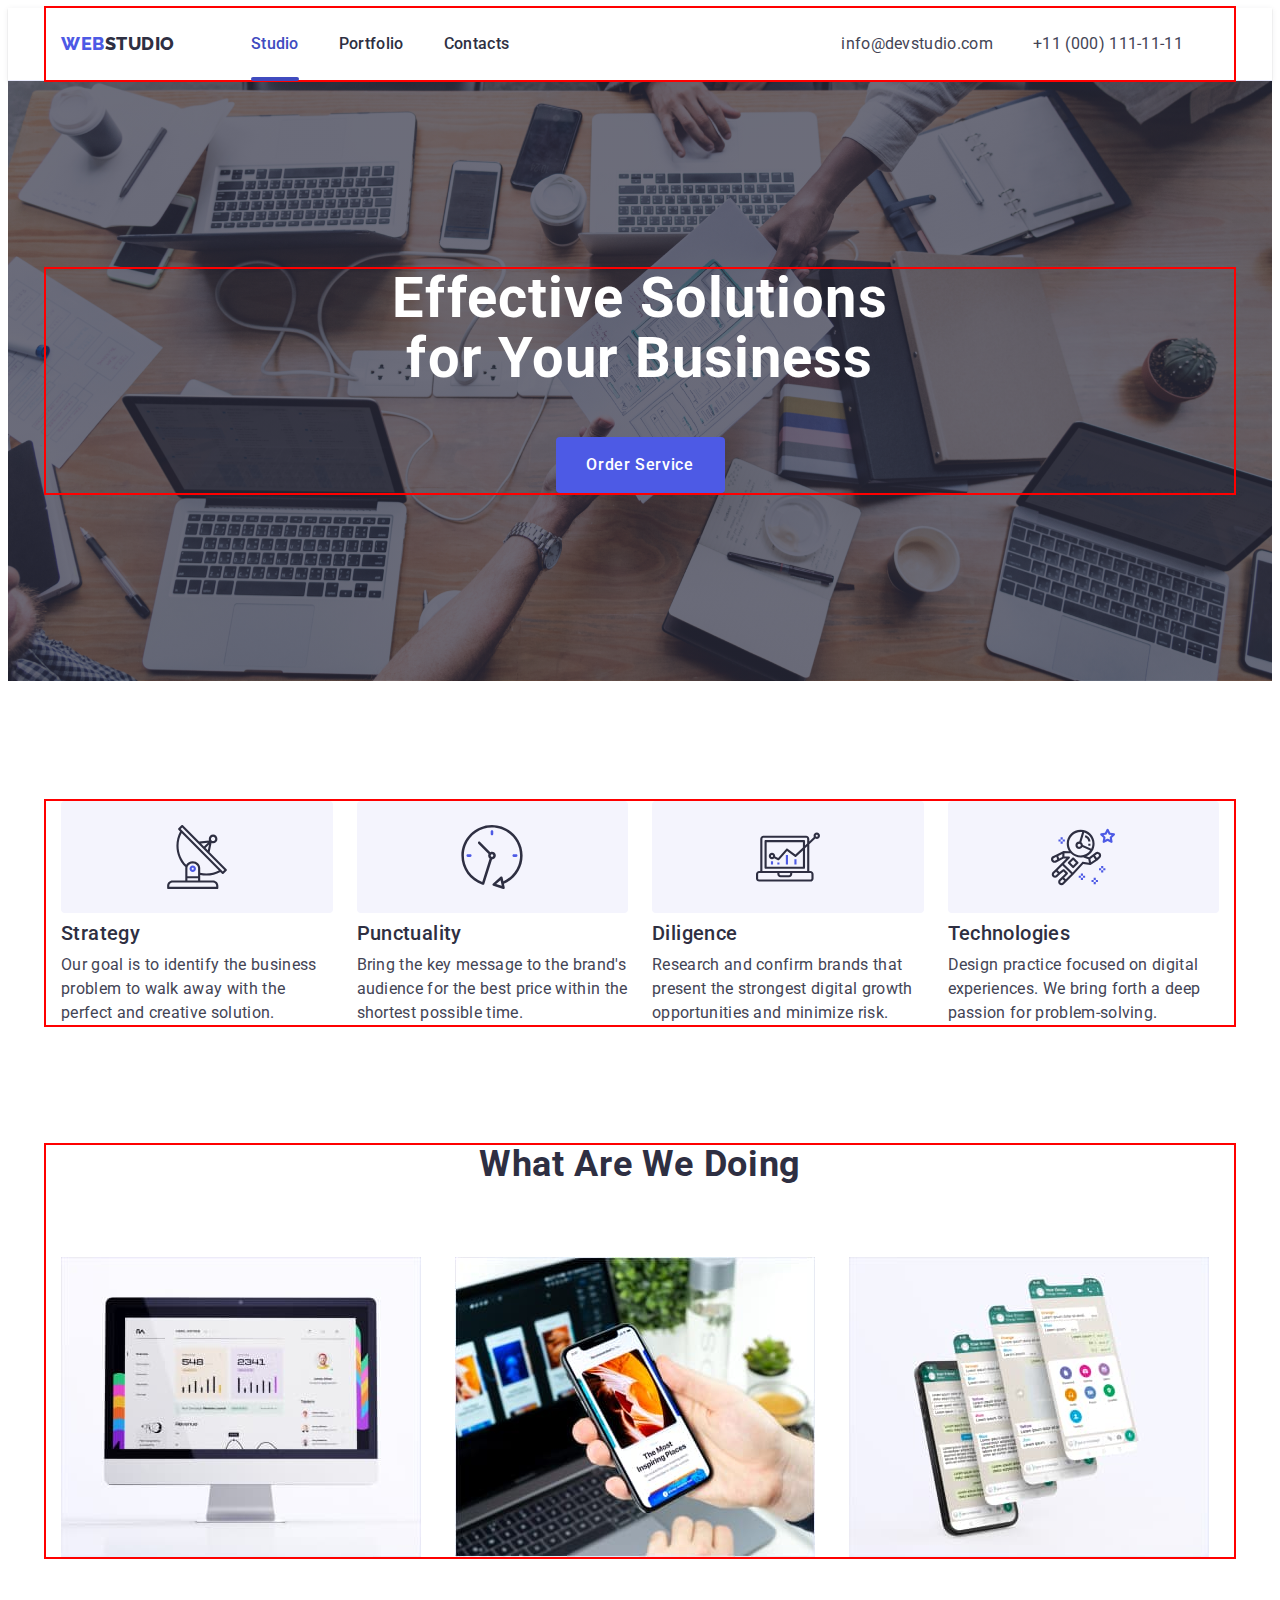
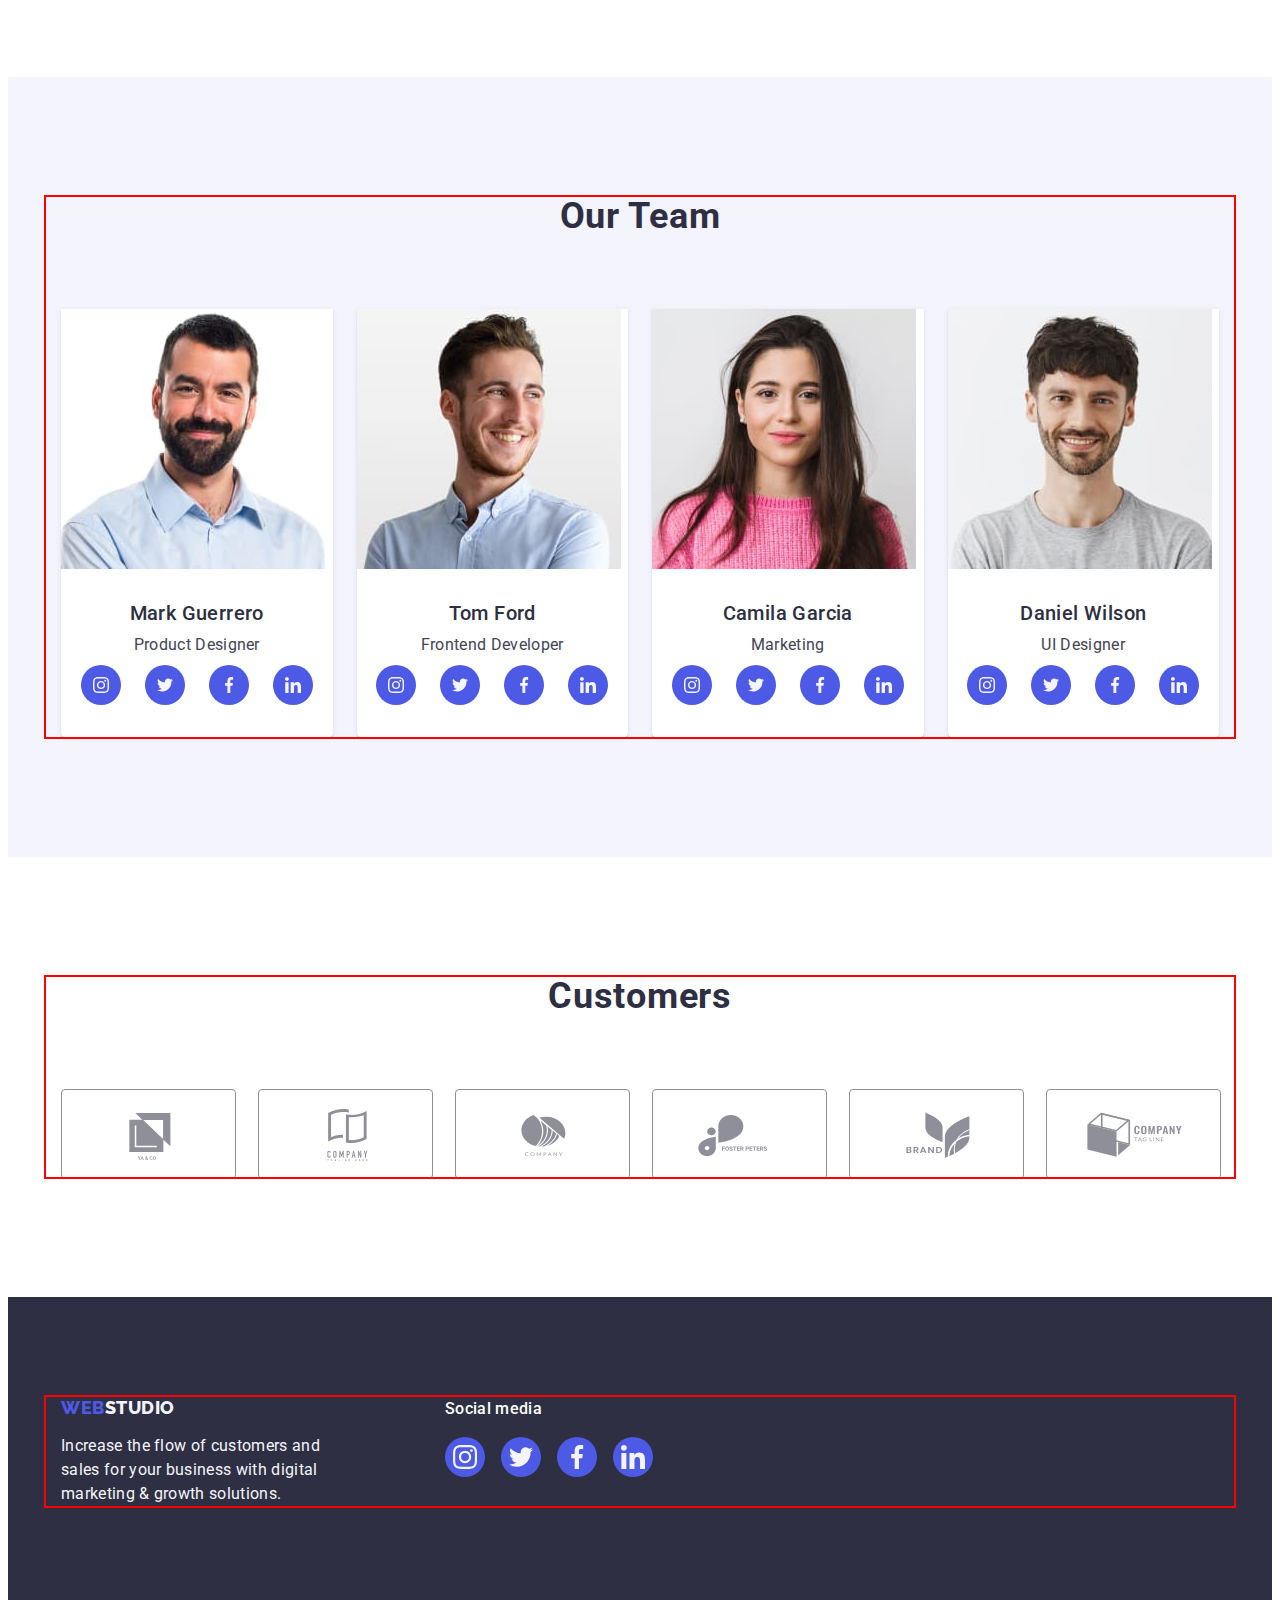
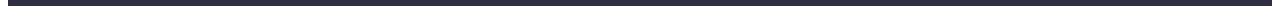
<file: index.html>
<!DOCTYPE html>
<html lang="en">
  <head>
    <meta charset="UTF-8" />
    <meta http-equiv="X-UA-Compatible" content="IE=edge" />
    <meta name="viewport" content="width=device-width, initial-scale=1.0" />
    <link rel="preconnect" href="https://fonts.googleapis.com" />
    <link rel="preconnect" href="https://fonts.gstatic.com" crossorigin />
    <link
      href="https://fonts.googleapis.com/css2?family=Raleway:wght@800&family=Roboto:wght@400;500;700&display=swap"
      rel="stylesheet"
    />
    <title>WebStudio</title>
    <link
      rel="stylesheet"
      href="https://cdnjs.cloudflare.com/ajax/libs/modern-normalize/2.0.0/modern-normalize.min.css"
      integrity="sha512-4xo8blKMVCiXpTaLzQSLSw3KFOVPWhm/TRtuPVc4WG6kUgjH6J03IBuG7JZPkcWMxJ5huwaBpOpnwYElP/m6wg=="
      crossorigin="anonymous"
      referrerpolicy="no-referrer"
    />
    <link rel="stylesheet" href="./css/styles.css" />
  </head>
  <body>
    <header class="header">
      <div class="container header-container">
        <nav class="header-navigation">
          <a href="./index.html" class="header-logo link"
            >Web<span class="header-logo-span">Studio</span></a
          >
          <ul class="header-menu link list">
            <li class="header-menu-item">
              <a href="./index.html" class="header-menu-link link current">Studio</a>
            </li>
            <li class="header-menu-item">
              <a href="./portfolio.html" class="header-menu-link link"
                >Portfolio</a
              >
            </li>
            <li class="header-menu-item">
              <a href="" class="header-menu-link link">Contacts</a>
            </li>
          </ul>
        </nav>

        <address class="header-address">
          <ul class="header-address-list list">
            <li class="header-address-item">
              <a
                href="mailto:info@devstudio.com"
                class="header-address-link link"
                >info@devstudio.com</a
              >
            </li>
            <li class="header-address-item">
              <a href="tel:+110001111111" class="header-address-link link"
                >+11 (000) 111-11-11</a
              >
            </li>
          </ul>
        </address>
      </div>
    </header>
    <main>
      <section class="hero">
        <div class="container hero-container">
          <h1 class="hero-title">Effective Solutions for Your Business</h1>
          <button type="button" class="hero-button" data-modal-open>
            Order Service
          </button>
        </div>
      </section>

      <section class="advantages">
        <div class="container advantages-container">
          <h2 hidden class="advantages-title visually-hidden">
            our advantages
          </h2>
          <ul class="advantages-list list">
            <li class="advantages-list-item">
              <div class="advantages-iconbox">
                <svg class="advantages-icon" width="64" height="64">
                  <use href="./images/icons.svg#icon-antenna-1-1"></use>
                </svg>
              </div>
              <h3 class="advantages-list-title section-subtitle">Strategy</h3>
              <p class="advantages-list-text section-text">
                Our goal is to identify the business problem to walk away with
                the perfect and creative solution.
              </p>
            </li>
            <li class="advantages-list-item">
              <div class="advantages-iconbox">
                <svg class="advantages-icon" width="64" height="64">
                  <use href="./images/icons.svg#icon-clock-1-1"></use>
                </svg>
              </div>
              <h3 class="advantages-list-title section-subtitle">
                Punctuality
              </h3>
              <p class="advantages-list-text section-text">
                Bring the key message to the brand's audience for the best price
                within the shortest possible time.
              </p>
            </li>
            <li class="advantages-list-item">
              <div class="advantages-iconbox">
                <svg class="advantages-icon" width="64" height="64">
                  <use href="./images/icons.svg#icon-diagram-1-1"></use>
                </svg>
              </div>
              <h3 class="advantages-list-title section-subtitle">Diligence</h3>
              <p class="advantages-list-text section-text">
                Research and confirm brands that present the strongest digital
                growth opportunities and minimize risk.
              </p>
            </li>
            <li class="advantages-list-item">
              <div class="advantages-iconbox">
                <svg class="advantages-icon" width="64" height="64">
                  <use href="./images/icons.svg#icon-astronaut-1-1"></use>
                </svg>
              </div>
              <h3 class="advantages-list-title section-subtitle">
                Technologies
              </h3>
              <p class="advantages-list-text section-text">
                Design practice focused on digital experiences. We bring forth a
                deep passion for problem-solving.
              </p>
            </li>
          </ul>
        </div>
      </section>

      <section class="dev">
        <div class="container dev-container">
          <h2 class="dev-title section-title">What are we doing</h2>
          <ul class="dev-list list">
            <li class="dev-list-item">
              <img src="./images/imac.jpg" alt="imac on table" width="360" />
            </li>
            <li class="dev-list-item">
              <img
                src="./images/iphone.jpg"
                alt="iphone in human hands"
                width="360"
              />
            </li>
            <li class="dev-list-item">
              <img
                src="./images/iphoneWA.jpg"
                alt="application for iphone"
                width="360"
              />
            </li>
          </ul>
        </div>
      </section>

      <section class="team">
        <div class="container">
          <h2 class="team-title section-title">Our Team</h2>
          <ul class="team-list list">
            <li class="team-list-item">
              <img src="./images/human4.jpg" alt="mark photo" width="264" />
              <div class="team-wrap">
                <h3 class="team-list-name section-subtitle">Mark Guerrero</h3>
                <p class="team-list-pos section-text">Product Designer</p>
                <ul class="teamicons-list list">
                  <li class="teamicons-item">
                    <a href="" class="teamicons-a">
                      <svg class="teamicons-icon" width="16" height="16">
                        <use href="./images/icons.svg#icon-instagram"></use>
                      </svg>
                    </a>
                  </li>
                  <li class="teamicons-item">
                    <a href="" class="teamicons-a">
                      <svg class="teamicons-icon" width="16" height="16">
                        <use href="./images/icons.svg#icon-twitter"></use>
                      </svg>
                    </a>
                  </li>
                  <li class="teamicons-item">
                    <a href="" class="teamicons-a">
                      <svg class="teamicons-icon" width="16" height="16">
                        <use href="./images/icons.svg#icon-facebook"></use>
                      </svg>
                    </a>
                  </li>
                  <li class="teamicons-item">
                    <a href="" class="teamicons-a">
                      <svg class="teamicons-icon" width="16" height="16">
                        <use href="./images/icons.svg#icon-linkedin"></use>
                      </svg>
                    </a>
                  </li>
                </ul>
              </div>
            </li>
            <li class="team-list-item">
              <img src="./images/human3.jpg" alt="tom photo" width="264" />
              <div class="team-wrap">
                <h3 class="team-list-name section-subtitle">Tom Ford</h3>
                <p class="team-list-pos section-text">Frontend Developer</p>
                <ul class="teamicons-list list">
                  <li class="teamicons-item">
                    <a href="" class="teamicons-a">
                      <svg class="teamicons-icon" width="16" height="16">
                        <use href="./images/icons.svg#icon-instagram"></use>
                      </svg>
                    </a>
                  </li>
                  <li class="teamicons-item">
                    <a href="" class="teamicons-a">
                      <svg class="teamicons-icon" width="16" height="16">
                        <use href="./images/icons.svg#icon-twitter"></use>
                      </svg>
                    </a>
                  </li>
                  <li class="teamicons-item">
                    <a href="" class="teamicons-a">
                      <svg class="teamicons-icon" width="16" height="16">
                        <use href="./images/icons.svg#icon-facebook"></use>
                      </svg>
                    </a>
                  </li>
                  <li class="teamicons-item">
                    <a href="" class="teamicons-a">
                      <svg class="teamicons-icon" width="16" height="16">
                        <use href="./images/icons.svg#icon-linkedin"></use>
                      </svg>
                    </a>
                  </li>
                </ul>
              </div>
            </li>
            <li class="team-list-item">
              <img src="./images/human2.jpg" alt="camila photo" width="264" />
              <div class="team-wrap">
                <h3 class="team-list-name section-subtitle">Camila Garcia</h3>
                <p class="team-list-pos section-text">Marketing</p>
                <ul class="teamicons-list list">
                  <li class="teamicons-item">
                    <a href="" class="teamicons-a">
                      <svg class="teamicons-icon" width="16" height="16">
                        <use href="./images/icons.svg#icon-instagram"></use>
                      </svg>
                    </a>
                  </li>
                  <li class="teamicons-item">
                    <a href="" class="teamicons-a">
                      <svg class="teamicons-icon" width="16" height="16">
                        <use href="./images/icons.svg#icon-twitter"></use>
                      </svg>
                    </a>
                  </li>
                  <li class="teamicons-item">
                    <a href="" class="teamicons-a">
                      <svg class="teamicons-icon" width="16" height="16">
                        <use href="./images/icons.svg#icon-facebook"></use>
                      </svg>
                    </a>
                  </li>
                  <li class="teamicons-item">
                    <a href="" class="teamicons-a">
                      <svg class="teamicons-icon" width="16" height="16">
                        <use href="./images/icons.svg#icon-linkedin"></use>
                      </svg>
                    </a>
                  </li>
                </ul>
              </div>
            </li>
            <li class="team-list-item">
              <img src="./images/human1.jpg" alt="daniel photo" width="264" />
              <div class="team-wrap">
                <h3 class="team-list-name section-subtitle">Daniel Wilson</h3>
                <p class="team-list-pos section-text">UI Designer</p>
                <ul class="teamicons-list list">
                  <li class="teamicons-item">
                    <a href="" class="teamicons-a">
                      <svg class="teamicons-icon" width="16" height="16">
                        <use href="./images/icons.svg#icon-instagram"></use>
                      </svg>
                    </a>
                  </li>
                  <li class="teamicons-item">
                    <a href="" class="teamicons-a">
                      <svg class="teamicons-icon" width="16" height="16">
                        <use href="./images/icons.svg#icon-twitter"></use>
                      </svg>
                    </a>
                  </li>
                  <li class="teamicons-item">
                    <a href="" class="teamicons-a">
                      <svg class="teamicons-icon" width="16" height="16">
                        <use href="./images/icons.svg#icon-facebook"></use>
                      </svg>
                    </a>
                  </li>
                  <li class="teamicons-item">
                    <a href="" class="teamicons-a">
                      <svg class="teamicons-icon" width="16" height="16">
                        <use href="./images/icons.svg#icon-linkedin"></use>
                      </svg>
                    </a>
                  </li>
                </ul>
              </div>
            </li>
          </ul>
        </div>
      </section>

      <section class="clients">
        <div class="container clients-container">
          <h2 class="clients-title">Customers</h2>
          <ul class="clients-list list">
            <li class="clients-item">
              <a href="" class="clients-link">
                <svg class="clients-icon" width="104" height="56">
                  <use href="./images/icons.svg#icon-clients"></use>
                </svg>
              </a>
            </li>
            <li class="clients-item">
              <a href="" class="clients-link">
                <svg class="clients-icon" width="104" height="56">
                  <use href="./images/icons.svg#icon-clients-1"></use>
                </svg>
              </a>
            </li>
            <li class="clients-item">
              <a href="" class="clients-link">
                <svg class="clients-icon" width="104" height="56">
                  <use href="./images/icons.svg#icon-clients-2"></use>
                </svg>
              </a>
            </li>
            <li class="clients-item">
              <a href="" class="clients-link">
                <svg class="clients-icon" width="104" height="56">
                  <use href="./images/icons.svg#icon-clients-3"></use>
                </svg>
              </a>
            </li>
            <li class="clients-item">
              <a href="" class="clients-link">
                <svg class="clients-icon" width="104" height="56">
                  <use href="./images/icons.svg#icon-clients-4"></use>
                </svg>
              </a>
            </li>
            <li class="clients-item">
              <a href="" class="clients-link">
                <svg class="clients-icon" width="104" height="56">
                  <use href="./images/icons.svg#icon-clients-5"></use>
                </svg>
              </a>
            </li>
          </ul>
        </div>
      </section>
    </main>
    <footer class="footer">
      <div class="container footer-container">
        <div class="footer-logo-text">
          <a href="./index.html" class="footer-logo link flogo"
            >Web<span class="footer-logo-span">Studio</span></a
          >
          <p class="footer-text">
            Increase the flow of customers and sales for your business with
            digital marketing & growth solutions.
          </p>
        </div>
        <div class="footer-social">
          <p class="footer-link-text">Social media</p>
          <ul class="footer-list list">
            <li class="footer-item">
              <a href="" class="footer-link">
                <svg class="footer-icon" width="24" height="24">
                  <use href="./images/icons.svg#icon-instagram"></use>
                </svg>
              </a>
            </li>
            <li class="footer-item">
              <a href="" class="footer-link">
                <svg class="footer-icon" width="24" height="24">
                  <use href="./images/icons.svg#icon-twitter"></use>
                </svg>
              </a>
            </li>
            <li class="footer-item">
              <a href="" class="footer-link">
                <svg class="footer-icon" width="24" height="24">
                  <use href="./images/icons.svg#icon-facebook"></use>
                </svg>
              </a>
            </li>
            <li class="footer-item">
              <a href="" class="footer-link">
                <svg class="footer-icon" width="24" height="24">
                  <use href="./images/icons.svg#icon-linkedin"></use>
                </svg>
              </a>
            </li>
          </ul>
        </div>        
      </div>
    </footer>
    <div class="backdrop is-hidden" data-modal>
      <div class="modal">
        <button type="button" class="modal-btn" data-modal-close>
          <svg class="modal-icon" width="8" height="8">
            <use href="./images/icons.svg#icon-close"></use>
          </svg>
        </button>
      </div>
    </div>
    <script src="./js/modal.js"></script>
  </body>
</html>
</file>
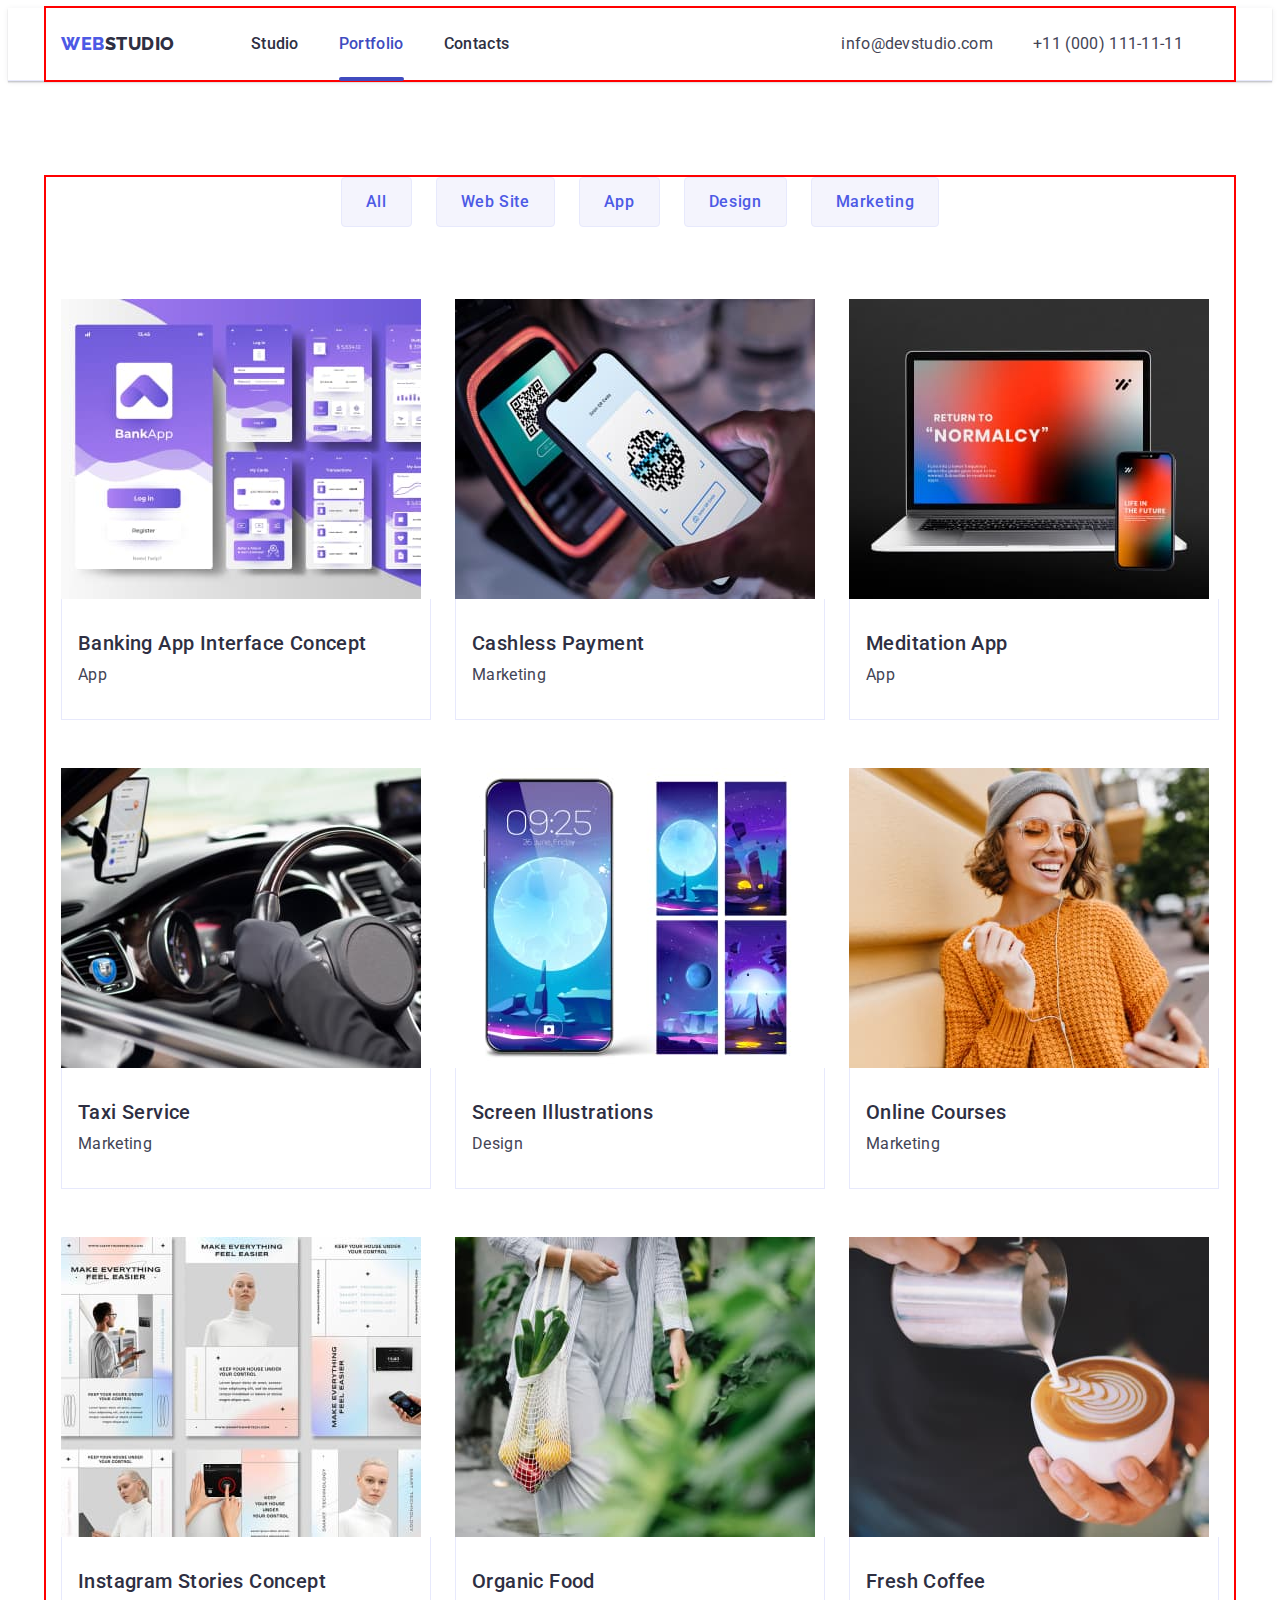
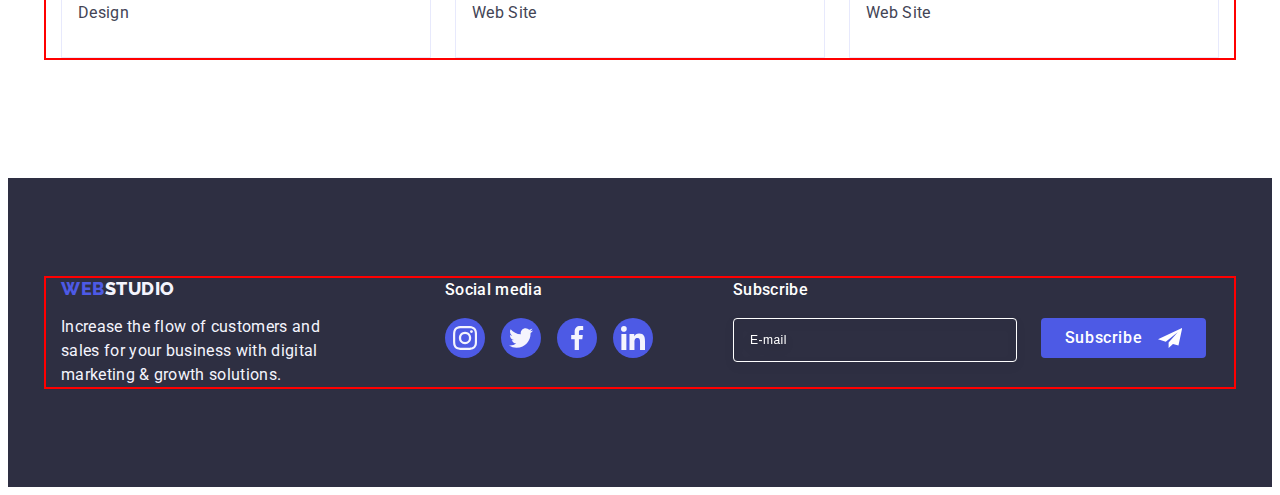
<file: portfolio.html>
<!DOCTYPE html>
<html lang="en">
  <head>
    <meta charset="UTF-8" />
    <meta http-equiv="X-UA-Compatible" content="IE=edge" />
    <meta name="viewport" content="width=device-width, initial-scale=1.0" />
    <link rel="preconnect" href="https://fonts.googleapis.com" />
    <link rel="preconnect" href="https://fonts.gstatic.com" crossorigin />
    <link
      href="https://fonts.googleapis.com/css2?family=Raleway:wght@800&family=Roboto:wght@400;500;700&display=swap"
      rel="stylesheet"
    />
    <title>WebStudio</title>
    <link
      rel="stylesheet"
      href="https://cdnjs.cloudflare.com/ajax/libs/modern-normalize/2.0.0/modern-normalize.min.css"
      integrity="sha512-4xo8blKMVCiXpTaLzQSLSw3KFOVPWhm/TRtuPVc4WG6kUgjH6J03IBuG7JZPkcWMxJ5huwaBpOpnwYElP/m6wg=="
      crossorigin="anonymous"
      referrerpolicy="no-referrer"
    />
    <link rel="stylesheet" href="./css/styles.css" />
  </head>
  <body>
    <header class="header">
      <div class="container header-container">
        <nav class="header-navigation">
          <a href="./index.html" class="header-logo link"
            >Web<span class="header-logo-span">Studio</span></a
          >
          <ul class="header-menu link list">
            <li class="header-menu-item">
              <a href="./index.html" class="header-menu-link link">Studio</a>
            </li>
            <li class="header-menu-item">
              <a href="./portfolio.html" class="header-menu-link link current"
                >Portfolio</a
              >
            </li>
            <li class="header-menu-item">
              <a href="" class="header-menu-link link">Contacts</a>
            </li>
          </ul>
        </nav>

        <address class="header-address">
          <ul class="header-address-list list">
            <li class="header-address-item">
              <a
                href="mailto:info@devstudio.com"
                class="header-address-link link"
                >info@devstudio.com</a
              >
            </li>
            <li class="header-address-item">
              <a href="tel:+110001111111" class="header-address-link link"
                >+11 (000) 111-11-11</a
              >
            </li>
          </ul>
        </address>
      </div>
    </header>
    <main>
      <section class="our-propositions">
        <div class="container">
          <h1 hidden class="proposition-title visually-hidden">
            Our propositions
          </h1>
          <ul class="propositions-list list">
            <li class="propositions-item">
              <button type="button" class="propositions-btn">All</button>
            </li>
            <li class="propositions-item">
              <button type="button" class="propositions-btn">Web Site</button>
            </li>
            <li class="propositions-item">
              <button type="button" class="propositions-btn">App</button>
            </li>
            <li class="propositions-item">
              <button type="button" class="propositions-btn">Design</button>
            </li>
            <li class="propositions-item">
              <button type="button" class="propositions-btn">Marketing</button>
            </li>
          </ul>

          <ul class="portfolio-list list">
            <li class="portfolio-item">
              <a href="" class="portfolio-link link">
                <div class="portfolio-hover">
                  <img
                    src="./images/imgprop3.jpg"
                    alt="mobile app inteface"
                    width="360"
                  />
                  <p class="portfolio-hover-text">
                    14 Stylish and User-Friendly App Design Concepts · Task
                    Manager App · Calorie Tracker App · Exotic Fruit Ecommerce
                    App · Cloud Storage App
                  </p>
                </div>
                <div class="portfolio-settings">
                  <h2 class="portfolio-title">Banking App Interface Concept</h2>
                  <p class="portfolio-text section-text">App</p>
                </div>
              </a>
            </li>

            <li class="portfolio-item">
              <a href="" class="portfolio-link link"
                ><div class="portfolio-hover">
                  <img
                    src="./images/imgprop2.jpg"
                    alt="cashless payment"
                    width="360"
                  />
                  <p class="portfolio-hover-text">
                    14 Stylish and User-Friendly App Design Concepts · Task
                    Manager App · Calorie Tracker App · Exotic Fruit Ecommerce
                    App · Cloud Storage App
                  </p>
                </div>
                <div class="portfolio-settings">
                  <h2 class="portfolio-title">Cashless Payment</h2>
                  <p class="portfolio-text section-text">Marketing</p>
                </div>
              </a>
            </li>

            <li class="portfolio-item">
              <a href="" class="portfolio-link link"
                ><div class="portfolio-hover">
                  <img
                    src="./images/imgprop1.jpg"
                    alt="meditation application"
                    width="360"
                  />
                  <p class="portfolio-hover-text">
                    14 Stylish and User-Friendly App Design Concepts · Task
                    Manager App · Calorie Tracker App · Exotic Fruit Ecommerce
                    App · Cloud Storage App
                  </p>
                </div>
                <div class="portfolio-settings">
                  <h2 class="portfolio-title">Meditation App</h2>
                  <p class="portfolio-text section-text">App</p>
                </div>
              </a>
            </li>

            <li class="portfolio-item">
              <a href="" class="portfolio-link link"
                ><div class="portfolio-hover">
                  <img
                    src="./images/imgprop4.jpg"
                    alt="mobile taxi application"
                    width="360"
                  />
                  <p class="portfolio-hover-text">
                    14 Stylish and User-Friendly App Design Concepts · Task
                    Manager App · Calorie Tracker App · Exotic Fruit Ecommerce
                    App · Cloud Storage App
                  </p>
                </div>
                <div class="portfolio-settings">
                  <h2 class="portfolio-title">Taxi Service</h2>
                  <p class="portfolio-text section-text">Marketing</p>
                </div>
              </a>
            </li>

            <li class="portfolio-item">
              <a href="" class="portfolio-link link"
                ><div class="portfolio-hover">
                  <img
                    src="./images/imgprop5.jpg"
                    alt="mobile screen"
                    width="360"
                  />
                  <p class="portfolio-hover-text">
                    14 Stylish and User-Friendly App Design Concepts · Task
                    Manager App · Calorie Tracker App · Exotic Fruit Ecommerce
                    App · Cloud Storage App
                  </p>
                </div>
                <div class="portfolio-settings">
                  <h2 class="portfolio-title">Screen Illustrations</h2>
                  <p class="portfolio-text section-text">Design</p>
                </div>
              </a>
            </li>

            <li class="portfolio-item">
              <a href="" class="portfolio-link link"
                ><div class="portfolio-hover">
                  <img
                    src="./images/imgprop6.jpg"
                    alt="online courses"
                    width="360"
                  />
                  <p class="portfolio-hover-text">
                    14 Stylish and User-Friendly App Design Concepts · Task
                    Manager App · Calorie Tracker App · Exotic Fruit Ecommerce
                    App · Cloud Storage App
                  </p>
                </div>
                <div class="portfolio-settings">
                  <h2 class="portfolio-title">Online Courses</h2>
                  <p class="portfolio-text section-text">Marketing</p>
                </div>
              </a>
            </li>

            <li class="portfolio-item">
              <a href="" class="portfolio-link link"
                ><div class="portfolio-hover">
                  <img
                    src="./images/imgprop7.jpg"
                    alt="instagram profile concept"
                    width="360"
                  />
                  <p class="portfolio-hover-text">
                    14 Stylish and User-Friendly App Design Concepts · Task
                    Manager App · Calorie Tracker App · Exotic Fruit Ecommerce
                    App · Cloud Storage App
                  </p>
                </div>
                <div class="portfolio-settings">
                  <h2 class="portfolio-title">Instagram Stories Concept</h2>
                  <p class="portfolio-text section-text">Design</p>
                </div>
              </a>
            </li>

            <li class="portfolio-item">
              <a href="" class="portfolio-link link"
                ><div class="portfolio-hover">
                  <img
                    src="./images/imgprop8.jpg"
                    alt="organic food in bag"
                    width="360"
                  />
                  <p class="portfolio-hover-text">
                    14 Stylish and User-Friendly App Design Concepts · Task
                    Manager App · Calorie Tracker App · Exotic Fruit Ecommerce
                    App · Cloud Storage App
                  </p>
                </div>
                <div class="portfolio-settings">
                  <h2 class="portfolio-title">Organic Food</h2>
                  <p class="portfolio-text section-text">Web Site</p>
                </div>
              </a>
            </li>

            <li class="portfolio-item">
              <a href="" class="portfolio-link link"
                ><div class="portfolio-hover">
                  <img
                    src="./images/imgprop9.jpg"
                    alt="fresh coffee in cap"
                    width="360"
                  />
                  <p class="portfolio-hover-text">
                    14 Stylish and User-Friendly App Design Concepts · Task
                    Manager App · Calorie Tracker App · Exotic Fruit Ecommerce
                    App · Cloud Storage App
                  </p>
                </div>
                <div class="portfolio-settings">
                  <h2 class="portfolio-title">Fresh Coffee</h2>
                  <p class="portfolio-text section-text">Web Site</p>
                </div>
              </a>
            </li>
          </ul>
        </div>
      </section>
    </main>
    <footer class="footer">
      <div class="container footer-container">
        <div class="footer-logo-text">
          <a href="./index.html" class="footer-logo link flogo"
            >Web<span class="footer-logo-span">Studio</span></a
          >
          <p class="footer-text">
            Increase the flow of customers and sales for your business with
            digital marketing & growth solutions.
          </p>
        </div>
        <div class="footer-social">
          <p class="footer-link-text">Social media</p>
          <ul class="footer-list list">
            <li class="footer-item">
              <a href="" class="footer-link">
                <svg class="footer-icon" width="24" height="24">
                  <use href="./images/icons.svg#icon-instagram"></use>
                </svg>
              </a>
            </li>
            <li class="footer-item">
              <a href="" class="footer-link">
                <svg class="footer-icon" width="24" height="24">
                  <use href="./images/icons.svg#icon-twitter"></use>
                </svg>
              </a>
            </li>
            <li class="footer-item">
              <a href="" class="footer-link">
                <svg class="footer-icon" width="24" height="24">
                  <use href="./images/icons.svg#icon-facebook"></use>
                </svg>
              </a>
            </li>
            <li class="footer-item">
              <a href="" class="footer-link">
                <svg class="footer-icon" width="24" height="24">
                  <use href="./images/icons.svg#icon-linkedin"></use>
                </svg>
              </a>
            </li>
          </ul>
        </div>
        <div class="footer-subscribe">
          <p class="subscribe-text">Subscribe</p>
          <form class="footer-form">
            <label for="footer-imail" class="footer-label">
              <input
                type="email"
                name="footer-email"
                placeholder="E-mail"
                class="footer-input"
                id="footer-imail"
              />
            </label>
            <button type="submit" class="footer-btn">
              Subscribe
              <svg class="icon-telegram" width="24" height="24">
                <use href="./images/icons.svg#icon-telegram"></use>
              </svg>
            </button>
          </form>
        </div>
      </div>
    </footer>
  </body>
</html>
</file>
<file: css/styles.css>
:root {
  --backgr-color: #2e2f42;
  --main-text-color: #434455;
  --secont-text-color: #ffffff;
  --header-link-color: #404bbf;
  --logo-color: #4d5ae5;
  --btn-background-color: #f4f4fd;
  --link-icon-color: #8e8f99;
  --hover-focus-social: #31d0aa;
}

body {
  font-family: "Roboto", sans-serif;
  color: #434455;
  background-color: #ffffff;
}
.section-subtitle {
  font-weight: 500;
  font-size: 20px;
  line-height: 1.2;
  letter-spacing: 0.02em;
  color: var(--backgr-color);
}

.section-text {
  font-size: 16px;
  line-height: 1.5;
  letter-spacing: 0.02em;
  color: var(--main-text-color);
}

.section-title {
  font-size: 36px;
  line-height: 1.11;
  letter-spacing: 0.02em;
  text-transform: capitalize;
  text-align: center;
  color: var(--backgr-color);
}

.list {
  list-style-type: none;
}

.link {
  text-decoration: none;
}

ul {
  margin-top: 0;
  margin-bottom: 0;
  padding-left: 0;
}

p,
h1,
h2,
h3,
h4,
h5,
h6 {
  margin-bottom: 0;
  margin-top: 0;
}

img {
  display: block;
}

.visually-hidden {
  position: absolute;
  width: 1px;
  height: 1px;
  margin: -1px;
  border: 0;
  padding: 0;
  white-space: nowrap;
  clip-path: inset(100%);
  clip: rect(0 0 0 0);
  overflow: hidden;
}

.container {
  padding: 0 15px;
  width: 100%;
  max-width: 1158px;
  margin: 0 auto;
  outline: 2px solid red;
}

.header {
  border-bottom: 1px solid #e7e9fc;
  box-shadow: 0px 2px 1px rgba(46, 47, 66, 0.08),
    0px 1px 1px rgba(46, 47, 66, 0.16), 0px 1px 6px rgba(46, 47, 66, 0.08);
}

.header-container {
  display: flex;
  align-items: center;
}

.header-navigation {
  display: flex;
  align-items: center;
}

.header-logo {
  font-family: "Raleway", sans-serif;
  font-weight: 800;
  font-size: 18px;
  line-height: 1.17;
  letter-spacing: 0.03em;
  text-transform: uppercase;
  color: var(--logo-color);
  margin-right: 76px;
}

.header-logo-span {
  color: var(--backgr-color);
}

.header-menu {
  display: flex;
  gap: 40px;
  margin-right: 332px;
}

.header-menu-link {
  font-weight: 500;
  font-size: 16px;
  line-height: 1.5;
  letter-spacing: 0.02em;
  color: var(--backgr-color);
  display: block;
  transition: color 250ms cubic-bezier(0.4, 0, 0.2, 1);
  position: relative;
  padding: 24px 0;
  }

.current {
  color: var(--header-link-color);
}
.current::after {
  content: "";
  position: absolute;
  left: 0;
  bottom: -1px;
  height: 4px;
  background-color: var(--header-link-color);
  border-radius: 2px;
  width: 100%;
}

.header-menu-link:hover,
.header-menu-link:focus {
  color: var(--header-link-color);
}

.header-address-link:hover,
.header-address-link:focus {
  color: var(--header-link-color);
}

.header-address {
  font-style: normal;
}

.header-address-list {
  display: flex;
  align-items: center;
  gap: 40px;
  margin-right: 0;
}

.header-address-link {
  font-style: normal;
  font-size: 16px;
  line-height: 1.5;
  letter-spacing: 0.02em;
  color: var(--main-text-color);
  transition: color 250ms cubic-bezier(0.4, 0, 0.2, 1);
}

/* //////////HERO/////////////// */

.hero {
  background-image: linear-gradient(
      rgba(46, 47, 66, 0.7),
      rgba(46, 47, 66, 0.7)
    ),
    url(../images/peopleoffice.jpg);
  background-repeat: no-repeat;
  background-position: center;
  background-size: cover;
  padding-top: 188px;
  padding-bottom: 188px;
  max-width: 1440px;
  margin: 0 auto;
}

.hero-title {
  font-size: 56px;
  line-height: 1.07;
  text-align: center;
  letter-spacing: 0.02em;
  color: var(--secont-text-color);
  max-width: 496px;
  margin: 0 auto;
  margin-bottom: 48px;
}
.hero-button {
  font-family: inherit;
  font-weight: 500;
  font-size: 16px;
  line-height: 1.5;
  letter-spacing: 0.04em;
  color: var(--secont-text-color);
  cursor: pointer;
  background: var(--logo-color);
  border-radius: 4px;
  border: none;
  min-width: 169px;
  height: 56px;
  display: block;
  margin: 0 auto;
  transition: background-color 250ms cubic-bezier(0.4, 0, 0.2, 1);
}

.hero-button:hover,
.hero-button:focus {
  background-color: var(--header-link-color);
}

/* //////////////ADVANTAGES/////////////// */

.advantages {
  padding-top: 120px;
  padding-bottom: 120px;
}

.advantages-container {
  display: flex;
}

.advantages-list {
  display: flex;
  gap: 24px;
}

.advantages-list-item {
  width: calc((100% - 3 * 24px) / 4);
}

.advantages-list-title {
  margin-bottom: 8px;
}

.advantages-iconbox {
  display: flex;
  height: 112px;
  align-items: center;
  justify-content: center;
  margin-bottom: 8px;
  background-color: var(--btn-background-color);
  border-radius: 4px;
}

/* /////////////DEVs///////////////// */

.dev {
  padding-bottom: 120px;
}

.dev-title {
  margin-bottom: 72px;
}

.dev-list {
  display: flex;
  gap: 24px;
}

.dev-list-item {
  width: calc((100% - 2 * 24px) / 3);
}

/* //////////////TEAM////////// */

.team-list {
  display: flex;
  gap: 24px;
}

.team-title {
  margin-bottom: 72px;
}

.team {
  background-color: var(--btn-background-color);
  padding: 120px 0;
}
.team-list-item {
  background-color: var(--secont-text-color);
  width: calc((100% - 72px) / 4);
  border-radius: 0px 0px 4px 4px;
  box-shadow: 0px 1px 6px rgba(46, 47, 66, 0.08),
    0px 1px 1px rgba(46, 47, 66, 0.16), 0px 2px 1px rgba(46, 47, 66, 0.08);
}

.team-wrap {
  padding: 32px 0;
  gap: 8px;
  align-items: center;
}

.team-list-name {
  text-align: center;
  margin-bottom: 8px;
}

.team-list-pos {
  text-align: center;
  margin-bottom: 8px;
}

.teamicons-list {
  display: flex;
  gap: 24px;
  justify-content: center;
}

.teamicons-item {
  width: 40px;
  height: 40px;
  border-radius: 50%;
}

.teamicons-a {
  width: 100%;
  height: 100%;
  display: flex;
  align-items: center;
  justify-content: center;
  border-radius: 50%;
  background-color: var(--logo-color);
  transition: background-color 250ms cubic-bezier(0.4, 0, 0.2, 1);
}

.teamicons-a:hover,
.teamicons-a:focus {
  background-color: var(--header-link-color);
}

.teamicons-icon {
  fill: var(--btn-background-color);
}

/* ///////////////CLIENTS/////////////// */

.clients {
  padding-top: 120px;
  padding-bottom: 120px;
}

.clients-title {
  font-size: 36px;
  line-height: 1.11;
  text-align: center;
  letter-spacing: 0.02em;
  text-transform: capitalize;
  color: var(--backgr-color);
  margin-bottom: 72px;
}

.clients-list {
  display: flex;
  align-items: center;
  justify-content: center;
  gap: 24px;
}

.clients-item {
  width: calc((100% - 120px) / 6);
  height: 88px;
}

.clients-link {
  width: 100%;
  height: 100%;
  border: 1px solid var(--link-icon-color);
  border-radius: 4px;
  display: flex;
  align-items: center;
  justify-content: center;
  color: var(--link-icon-color);
  transition: border-color 250ms cubic-bezier(0.4, 0, 0.2, 1),
    color 250ms cubic-bezier(0.4, 0, 0.2, 1);
}

.clients-link:hover,
.clients-link:focus {
  color: var(--header-link-color);
  border-color: var(--header-link-color);
}

.clients-icon {
  fill: currentColor;
}

/* ////////////FOOTER///////////////// */

.footer {
  background-color: var(--backgr-color);
  padding-top: 100px;
  padding-bottom: 100px;
}

.footer-container {
  display: flex;
  align-items: baseline;
}

.footer-logo-text {
  margin-right: 120px;
}

.footer-link-text {
  font-weight: 500;
  font-size: 16px;
  line-height: 1.5;
  letter-spacing: 0.02em;
  color: var(--secont-text-color);
  margin-bottom: 16px;
}

.footer-list {
  display: flex;
  align-items: center;
  justify-content: center;
  gap: 16px;
}

.footer-item {
  width: 40px;
  height: 40px;
}

.footer-link {
  width: 100%;
  height: 100%;
  background-color: var(--logo-color);
  border-radius: 50%;
  display: flex;
  align-items: center;
  justify-content: center;
  transition: background-color 250ms cubic-bezier(0.4, 0, 0.2, 1);
}

.footer-link:hover,
.footer-link:focus {
  background-color: var(--hover-focus-social);
}
.footer-icon {
  fill: var(--btn-background-color);
}

.footer-logo {
  font-family: "Raleway", sans-serif;
  font-weight: 800;
  font-size: 18px;
  line-height: 1.17;
  letter-spacing: 0.03em;
  text-transform: uppercase;
  color: var(--logo-color);
}

.flogo {
  display: inline-block;
  margin-bottom: 16px;
}

.footer-logo-span {
  font-family: "Raleway", sans-serif;
  font-weight: 800;
  font-size: 18px;
  line-height: 1.17;
  letter-spacing: 0.03em;
  text-transform: uppercase;
  color: var(--btn-background-color);
}

.footer-text {
  font-size: 16px;
  line-height: 1.5;
  letter-spacing: 0.02em;
  color: var(--btn-background-color);
  max-width: 264px;
}

.footer-subscribe {
  margin-left: 80px;
}

.subscribe-text {
  margin-bottom: 16px;
  font-size: 16px;
  font-weight: 500;
  line-height: 1.5;
  letter-spacing: 0.02em;
  color: var(--secont-text-color);
}

.footer-form {
  display: flex;
  gap: 24px;
}

.footer-input {
  border-radius: 4px;
  border: 1px solid var(--secont-text-color);
  filter: drop-shadow(0px 4px 4px rgba(0, 0, 0, 0.15));
  background-color: transparent;
  height: 40px;
  width: 264px;
  padding-left: 16px;
  color: var(--secont-text-color);
  font-size: 12px;
  line-height: 1.5;
  letter-spacing: 0.04em;
}
.footer-input::placeholder {
  color: var(--secont-text-color);
}

.footer-btn {
  border-radius: 4px;
  background: var(--logo-color);
  color: var(--secont-text-color);
  font-family: "Roboto", sans-serif;
  font-size: 16px;
  font-weight: 500;
  line-height: 1.5;
  letter-spacing: 0.04em;
  height: 40px;
  min-width: 165px;
  display: flex;
  justify-content: center;
  align-items: center;
  cursor: pointer;
  border: none;
}
.icon-telegram {
  margin-left: 16px;
  fill: var(--secont-text-color);
}

/* /////////////PAGE 2/////////////////////// */
/* ////////////PROPOSITIONS//////////////////// */

.our-propositions {
  padding-top: 96px;
  padding-bottom: 120px;
}

.propositions-list {
  display: flex;
  gap: 24px;
  margin-bottom: 72px;
  justify-content: center;
}

.propositions-btn {
  font-family: inherit;
  font-weight: 500;
  font-size: 16px;
  line-height: 1.5;
  letter-spacing: 0.04em;
  cursor: pointer;
  color: var(--logo-color);
  background-color: var(--btn-background-color);
  padding: 12px 24px;
  border: 1px solid #e7e9fc;
  border-radius: 4px;
  transition: color 250ms cubic-bezier(0.4, 0, 0.2, 1),
    background-color 250ms cubic-bezier(0.4, 0, 0.2, 1),
    border-color 250ms cubic-bezier(0.4, 0, 0.2, 1),
    box-shadow 250ms cubic-bezier(0.4, 0, 0.2, 1);
}

.propositions-btn:hover,
.propositions-btn:focus {
  color: var(--secont-text-color);
  background-color: var(--header-link-color);
  border: 1px solid transparent;
  box-shadow: 0px 3px 1px rgba(0, 0, 0, 0.1), 0px 2px 1px rgba(0, 0, 0, 0.08),
    0px 2px 2px rgba(0, 0, 0, 0.12);
}

.portfolio-list {
  display: flex;
  column-gap: 24px;
  row-gap: 48px;
  flex-wrap: wrap;
}

.portfolio-title {
  font-weight: 500;
  font-size: 20px;
  line-height: 1.2;
  letter-spacing: 0.02em;
  color: var(--backgr-color);
  margin-bottom: 8px;
}

.portfolio-item {
  width: calc((100% - 48px) / 3);
}
.portfolio-settings {
  padding: 32px 16px;
  border: 1px solid #e7e9fc;
  border-top: none;
}

.portfolio-link {
  display: block;
  transition: box-shadow 250ms cubic-bezier(0.4, 0, 0.2, 1);
}
.portfolio-link:hover,
.portfolio-link:focus {
  box-shadow: 0px 1px 6px rgba(46, 47, 66, 0.08),
    0px 1px 1px rgba(46, 47, 66, 0.16), 0px 2px 1px rgba(46, 47, 66, 0.08);
}

.portfolio-link:hover .portfolio-hover-text,
.portfolio-link:focus .portfolio-hover-text {
  transform: translateY(0%);
}

.portfolio-hover {
  position: relative;
  overflow: hidden;
}

.portfolio-hover-text {
  font-size: 16px;
  line-height: 1.5;
  letter-spacing: 0.02em;
  color: var(--btn-background-color);
  position: absolute;
  top: 0;
  padding: 40px 32px;
  background-color: var(--logo-color);
  width: 100%;
  height: 100%;
  transform: translateY(100%);
  transition: transform 250ms cubic-bezier(0.4, 0, 0.2, 1);
}

.backdrop {
  position: fixed;
  top: 0;
  left: 0;
  width: 100%;
  height: 100%;
  background-color: rgba(46, 47, 66, 0.4);
  transition: opacity 250ms cubic-bezier(0.4, 0, 0.2, 1),
    visibility 250ms cubic-bezier(0.4, 0, 0.2, 1);
}
.modal {
  position: absolute;
  top: 50%;
  left: 50%;
  transform: translate(-50%, -50%) scale(1);
  width: 408px;
  min-height: 584px;
  background: #fcfcfc;
  box-shadow: 0px 1px 1px rgba(0, 0, 0, 0.14), 0px 1px 3px rgba(0, 0, 0, 0.12),
    0px 2px 1px rgba(0, 0, 0, 0.2);
  border-radius: 4px;
  transition: transform 250ms cubic-bezier(0.4, 0, 0.2, 1);
}
.modal-btn {
  position: absolute;
  top: 24px;
  right: 24px;
  border-radius: 50%;
  display: flex;
  align-items: center;
  justify-content: center;
  background-color: #e7e9fc;
  border: 1px solid rgba(0, 0, 0, 0.1);
  padding: 0;
  cursor: pointer;
  width: 24px;
  height: 24px;
  transition: background-color 250ms cubic-bezier(0.4, 0, 0.2, 1),
    border 250ms cubic-bezier(0.4, 0, 0.2, 1);
}
.modal-btn:hover,
.modal-btn:focus {
  background-color: var(--header-link-color);
  border: none;
  fill: var(--secont-text-color);
}
.modal-icon {
  transition: fill 250ms cubic-bezier(0.4, 0, 0.2, 1);
}

.is-hidden {
  visibility: hidden;
  opacity: 0;
  pointer-events: none;
}
</file>
